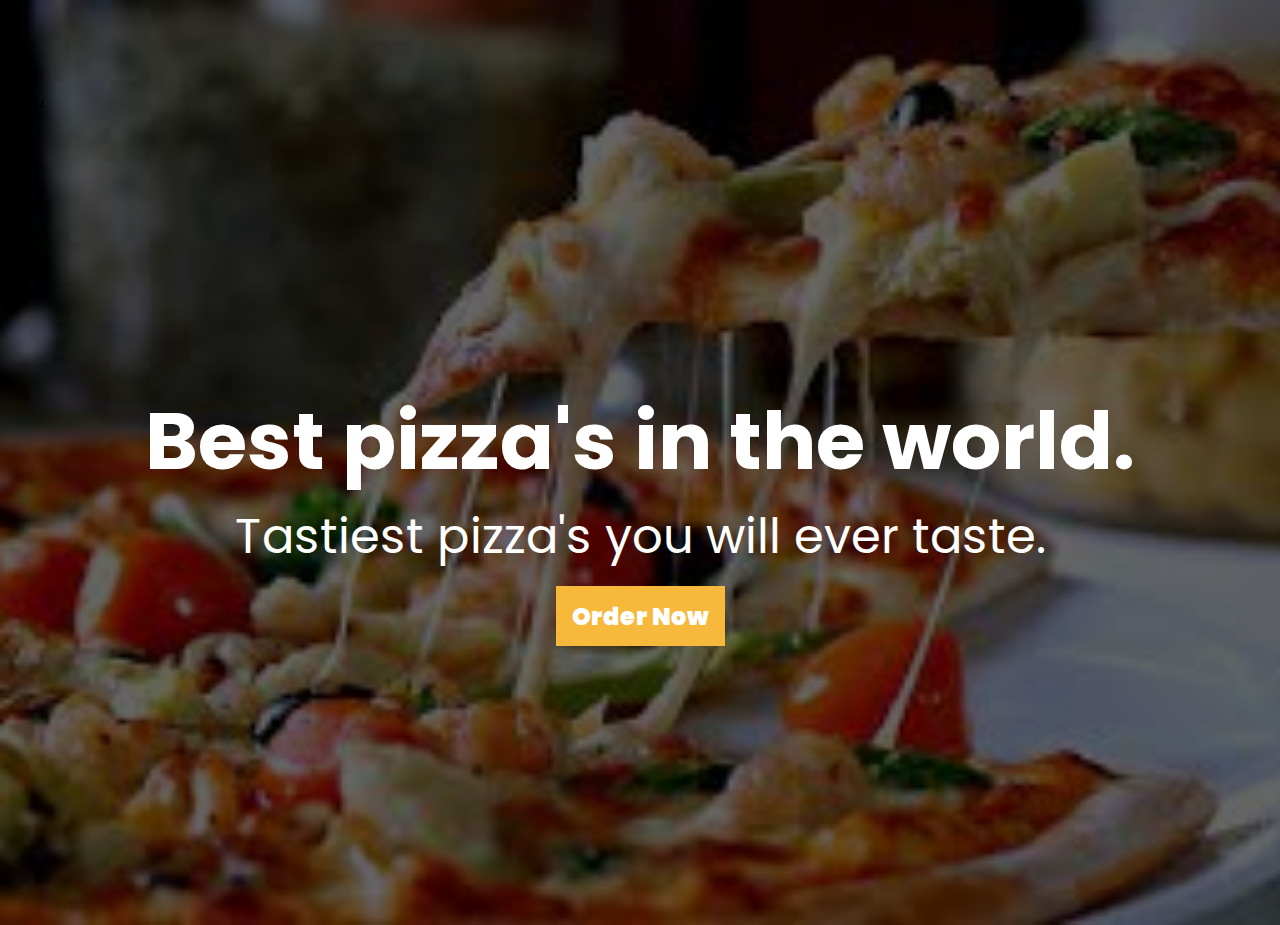
<file: index.html>
<!DOCTYPE html>
<html lang="en">

  <head>
    <meta charset="UTF-8">
    <meta name="viewport" content="width=device-width, initial-scale=1.0">
    <title>Landing Page</title>
    <link href="https://fonts.googleapis.com/css2?family=Poppins:wght@400;700&display=swap" rel="stylesheet">
    <link rel="stylesheet" href="./style.css">
  </head>

  <body>
    <section class="hero-section">

      <nav class="navbar">
        <h2>sayali pizza's</h2>
        <ul>
          <li><a href="menu.html">menu</a></li> 
          <li><a href="#">home</a></li>
          <li><a href="#">Contact</a></li>
          <li><a href="#">about</a></li>
        </ul>
      </nav>
      <section class="menu" id="menu">
        <div class="heading">
            <span>Menu</span>
        </div>
        </section>
      <div class="hero-text">
        <h2>Best pizza's in the world.</h2>
        <p>Tastiest pizza's you will ever taste.</p>
        <a href="#">Order Now</a>
      </div>
    </section>
  </body>

</html>
</file>
<file: style.css>
* {
    margin: 0;
    padding: 0;
    box-sizing: border-box;
  }
  
  :root {
    --text: 1.5rem;
    --head: calc(1rem + 5vw);
    --bg-color: #f6b93b;
  }
  
  body {
    font-family: "Poppins", sans-serif;
  }
  
  .hero-section {
    min-height: 100vh;
    background: url(pizza.jpg)no-repeat;
    background-repeat: no-repeat;
    background-size: cover;
    background-position: center;
    position: relative;
    z-index: 2;
    animation: slide 1s ease-in-out;
  
  }
  
  .navbar {
    display: flex;
    justify-content: space-between;
    align-items: center;
    height: 10vh;
    padding: 0rem 1.5rem;
    color: white;
    transform: translateY(-100%);
    animation: movedown 850ms ease-in 1s forwards;
  }
  
  @keyframes movedown {
    from {
      transform: translateY(-100%);
    }
    to {
      transform: translateY(0%);
    }
  }
  
  .navbar ul {
    list-style: none;
  }
  
  .navbar ul li {
    display: inline-block;
    margin-left: 3rem;
    font-size: var(--text);
  }
  
  .navbar ul li a {
    text-decoration: none;
    color: white;
    border-bottom: 2px solid transparent;
  }
  
  .navbar ul li a:hover {
    border-bottom: 2px solid var(--bg-color);
  }
  
  .hero-text {
    color: white;
    height: 90vh;
    display: flex;
    flex-direction: column;
    justify-content: center;
    align-items: center;
    text-align: center;
  }
  
  @keyframes slide {
    from {
      transform: translateX(-100%);
    }
    to {
      transform: translateX(0%);
    }
  }
  
  .hero-text::before {
    content: "";
    position: absolute;
    width: 100%;
    height: 100%;
    background: black;
    z-index: -1;
    top: 0;
    opacity: 0.6;
  }
  
  .hero-text a {
    color: white;
    background: var(--bg-color);
    font-weight: 900;
    font-size: var(--text);
    padding: 0.8rem 1rem;
    margin: 0.8rem auto;
    display: block;
    text-decoration: none;
    transition: opacity 250ms linear;
  }
  
  .hero-text a:hover {
    opacity: 0.8;
  }
  
  .hero-text h2 {
    font-size: var(--head);
  }
  
  .hero-text p {
    font-size: 3rem;
  }
</file>
